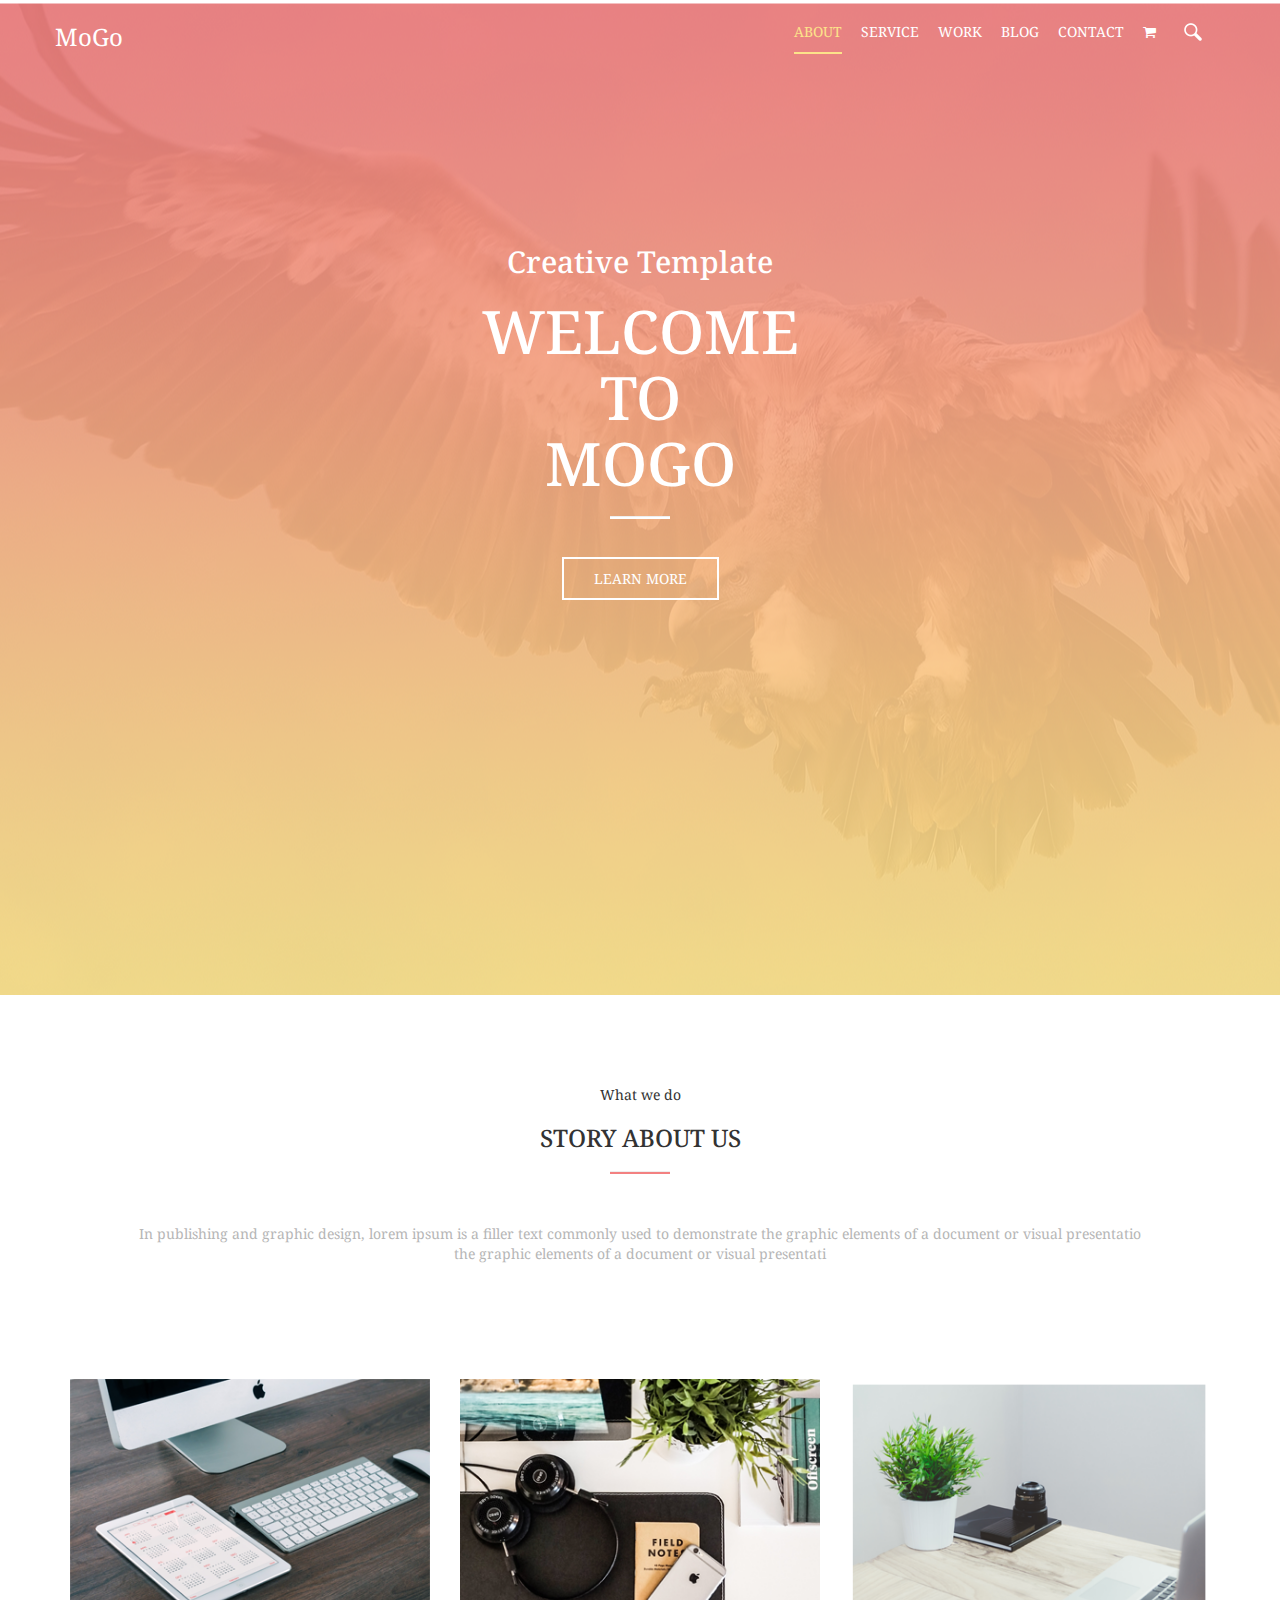
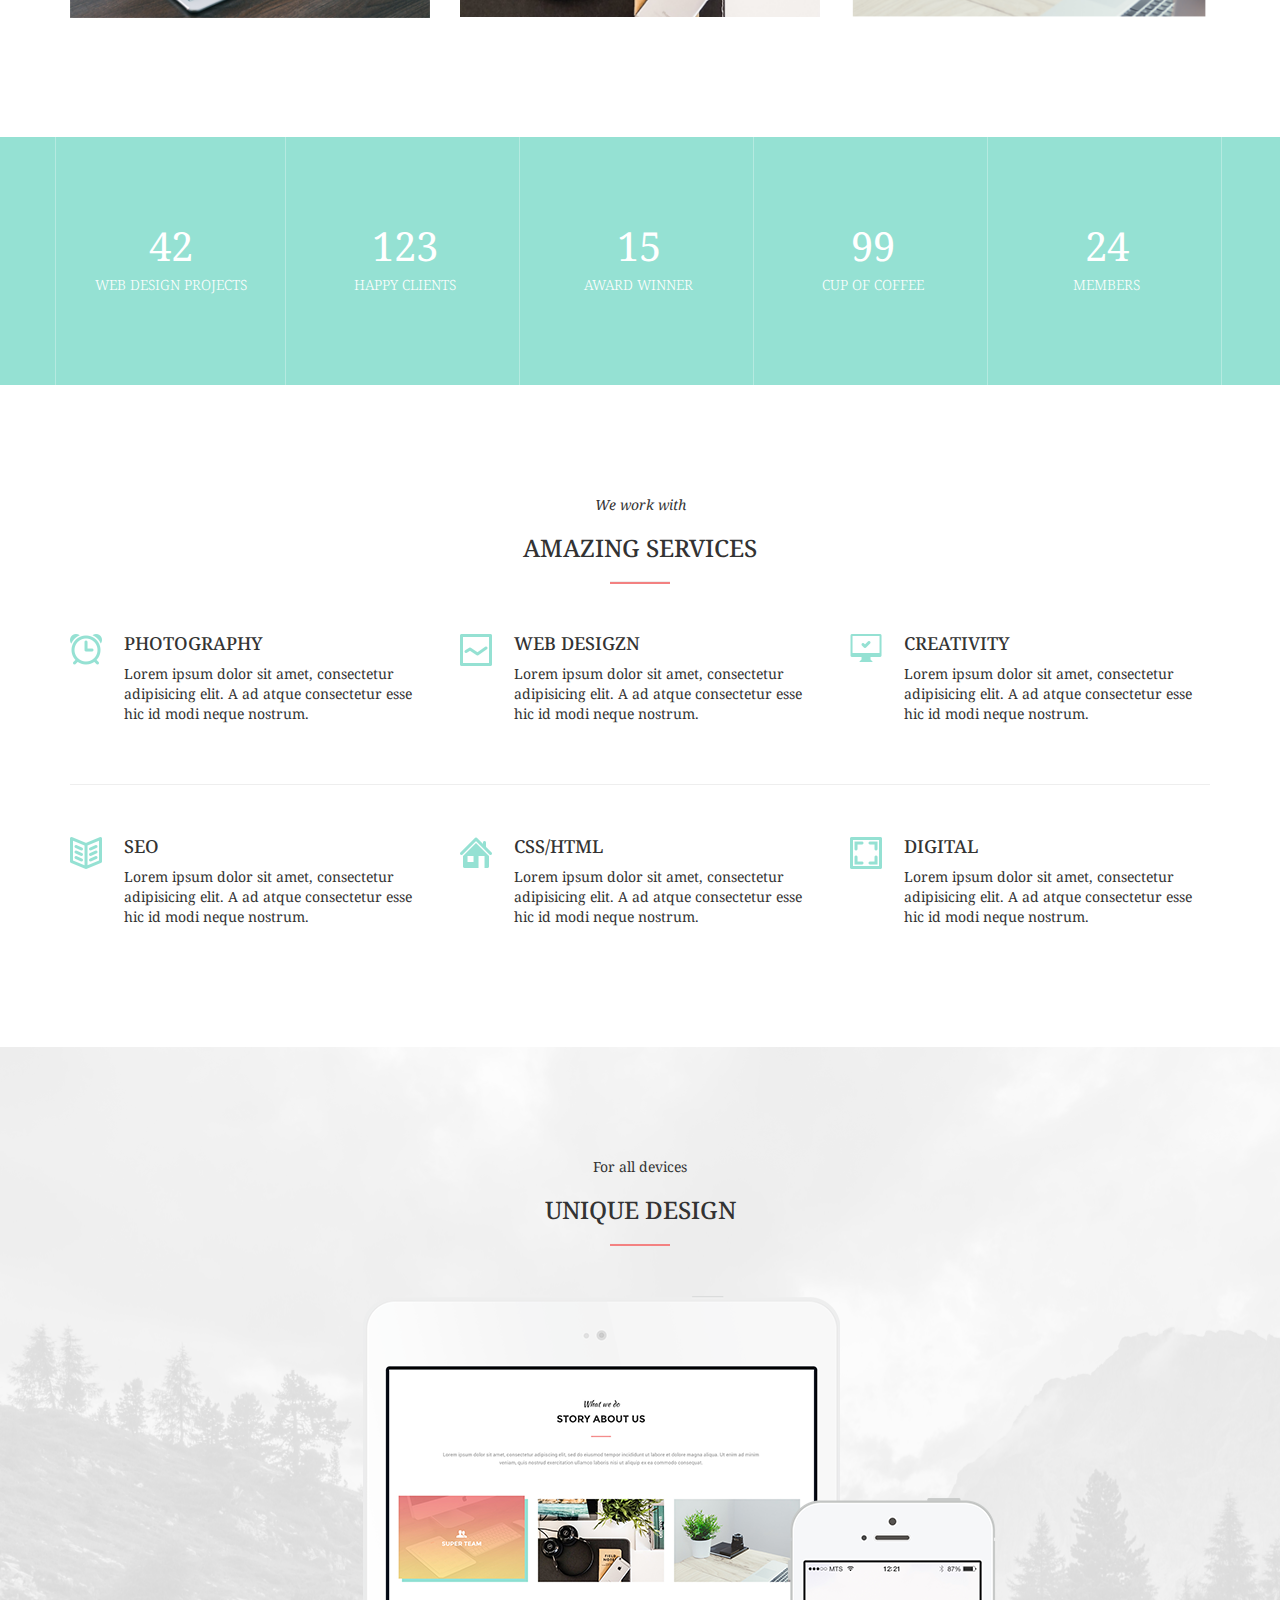
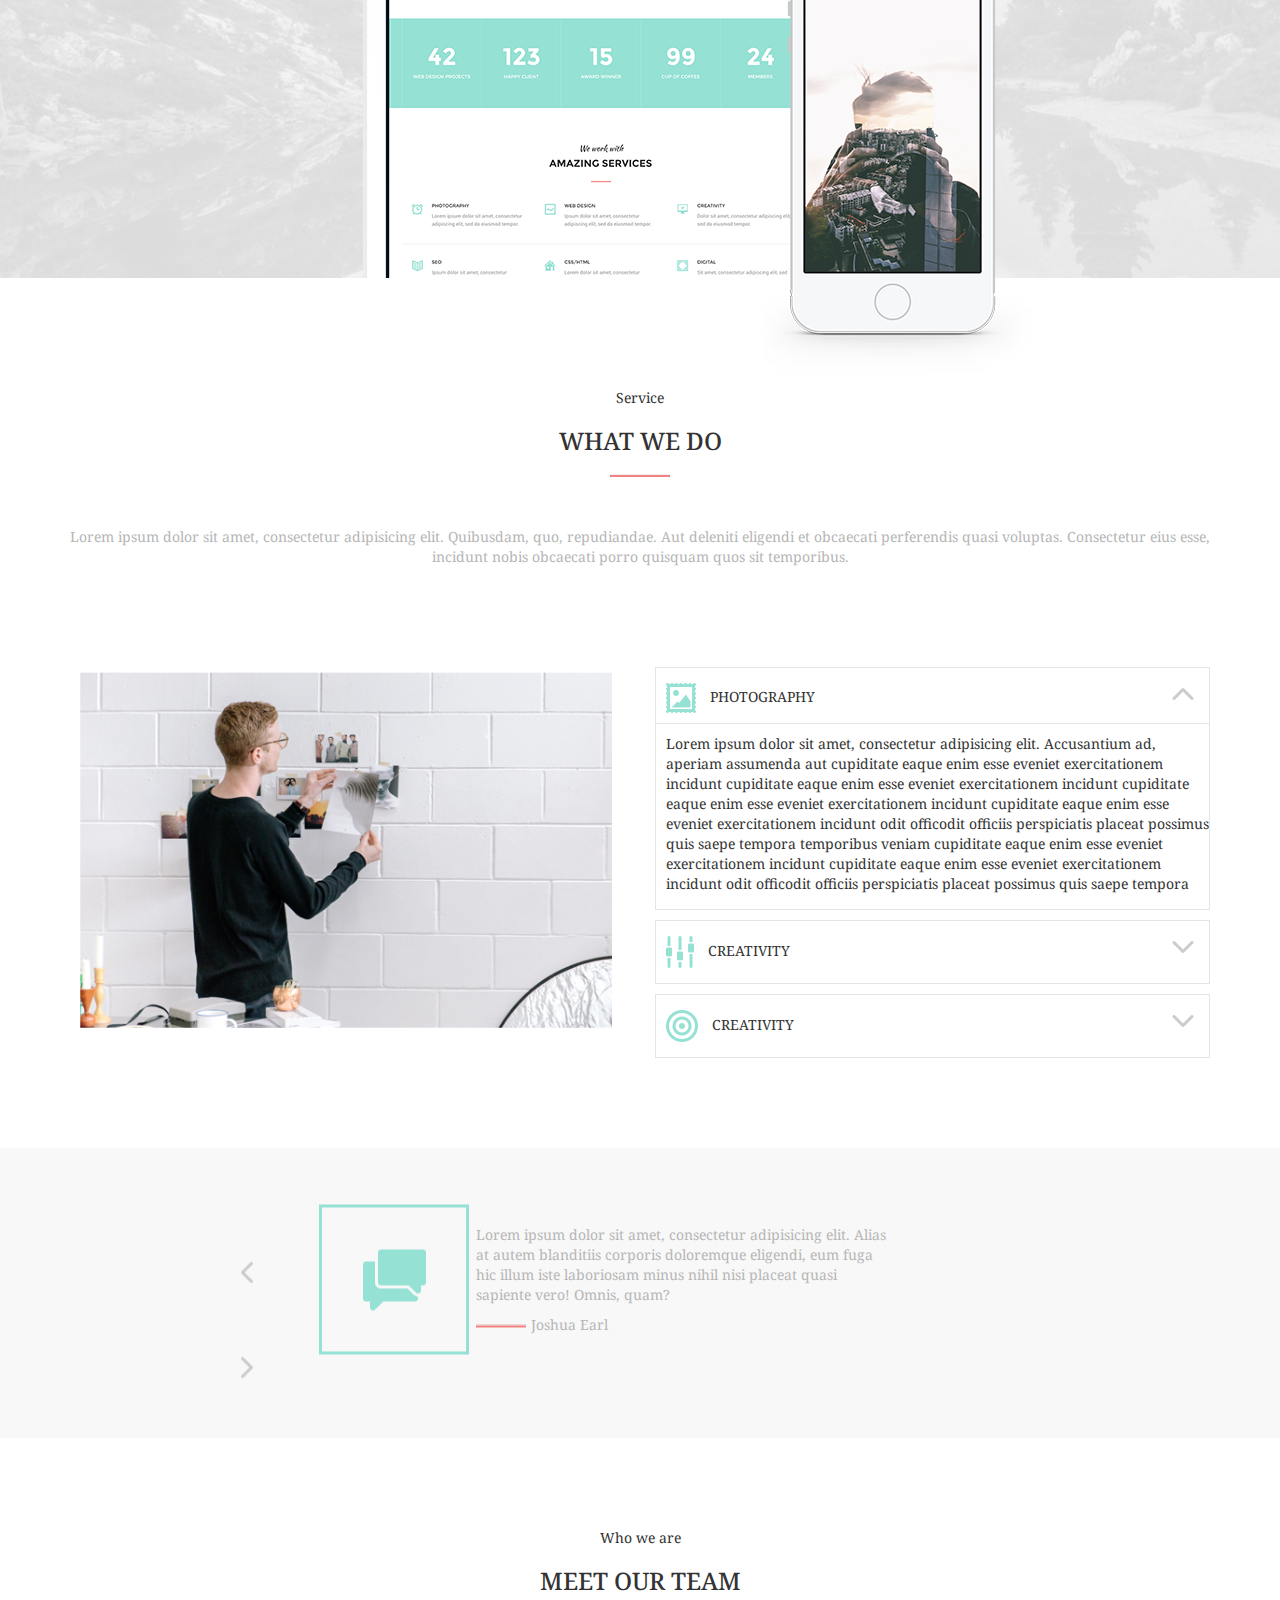
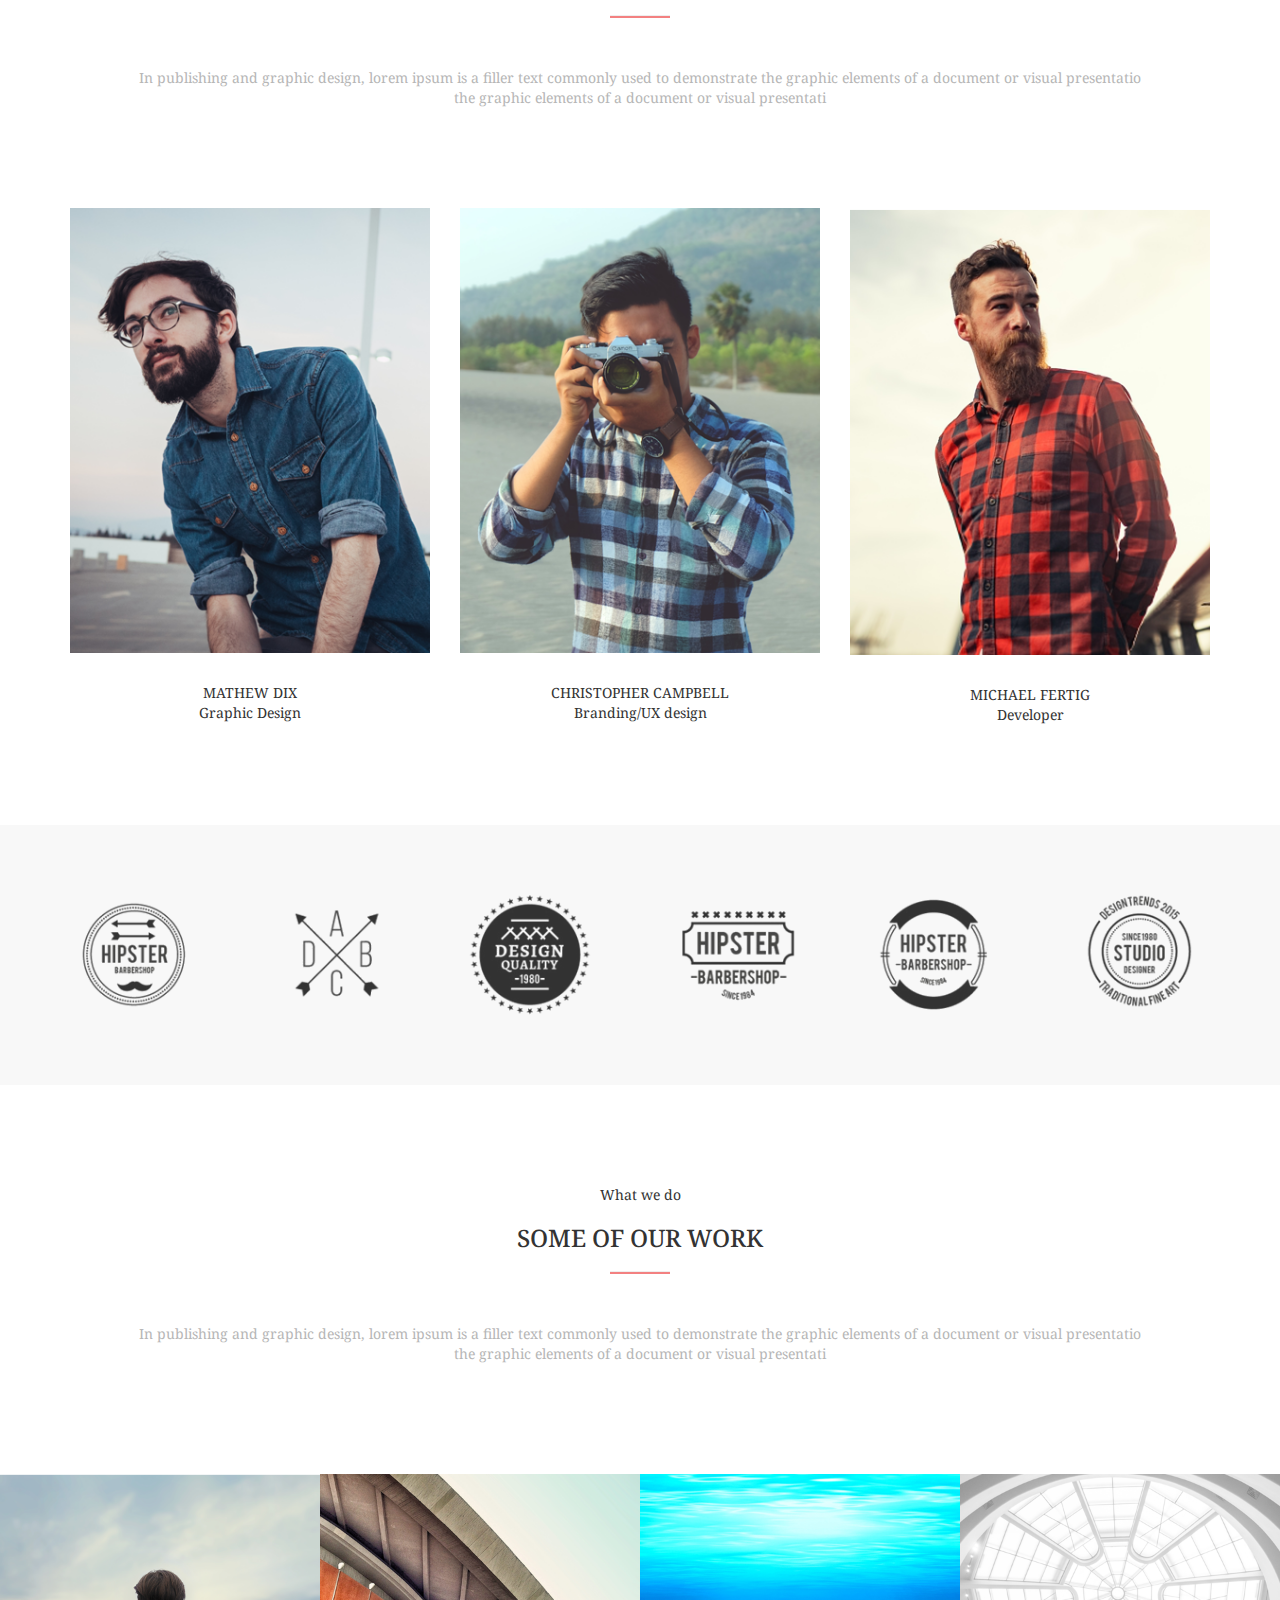
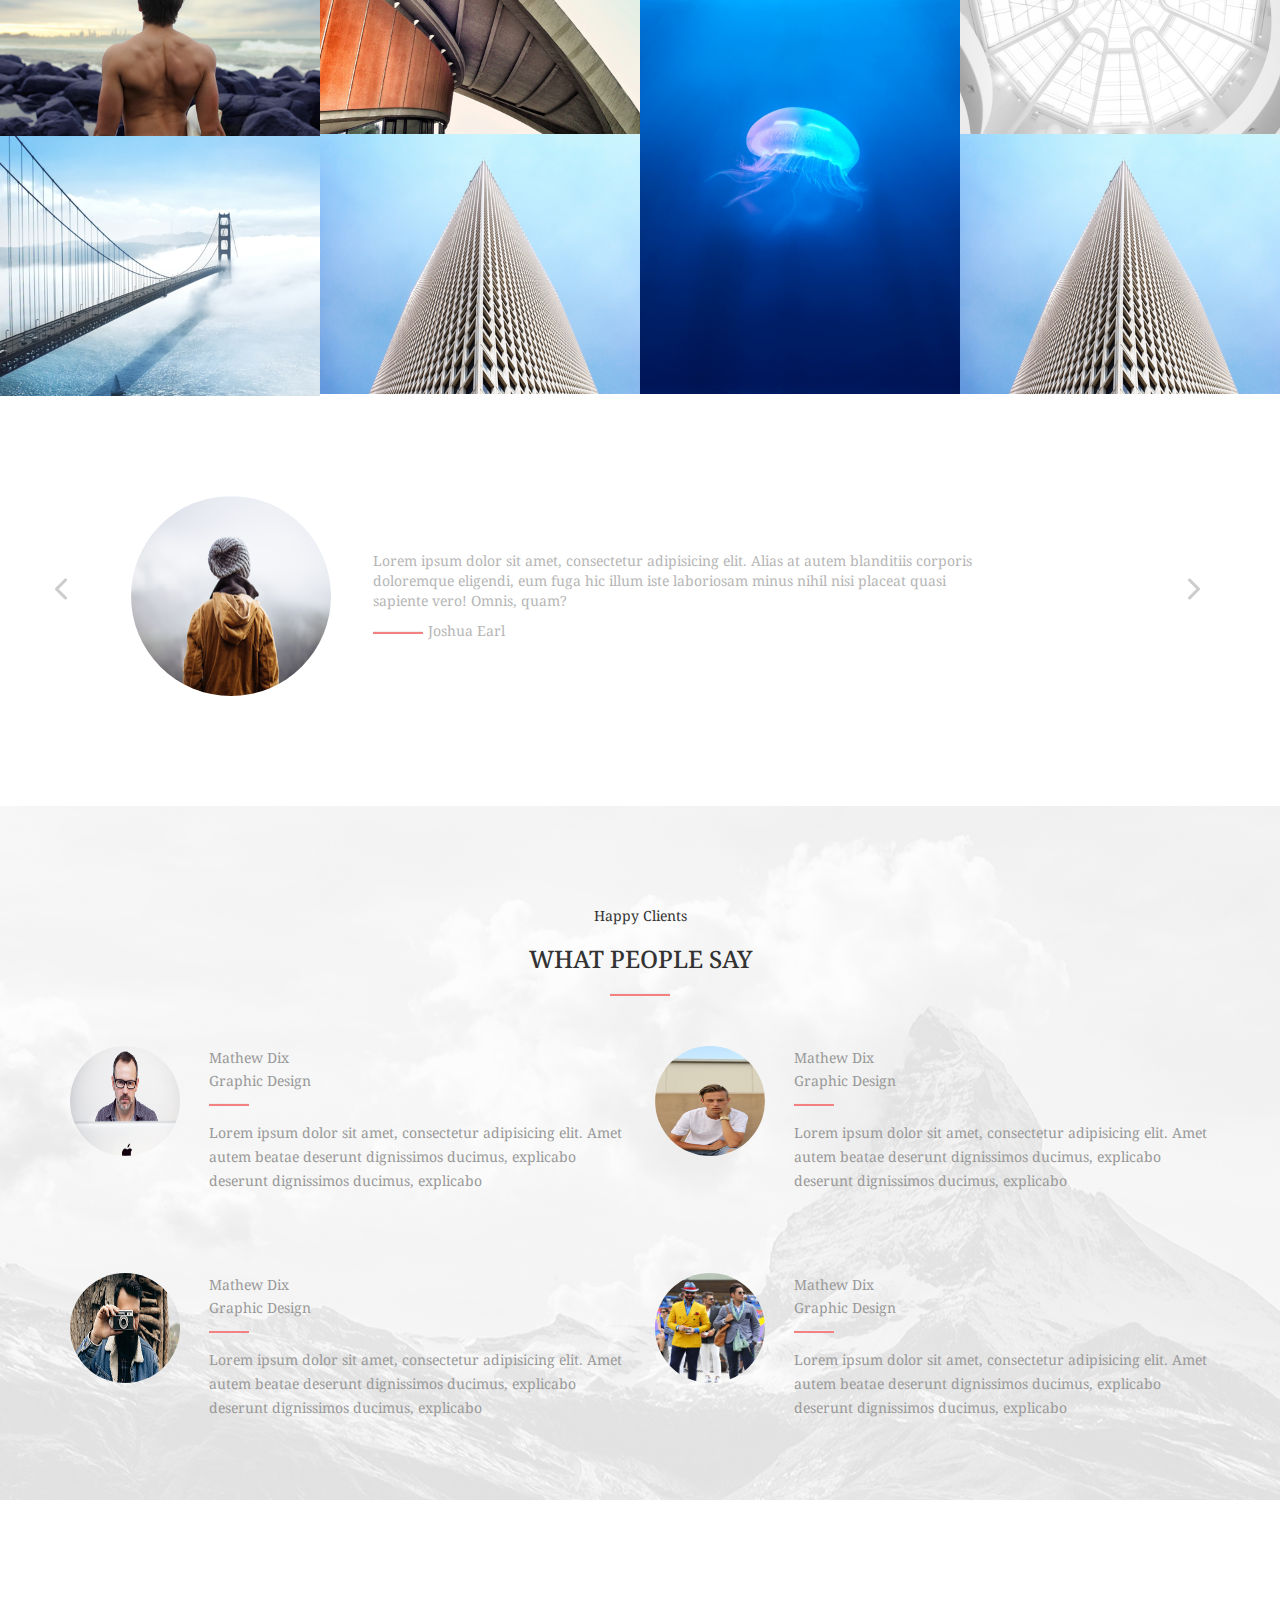
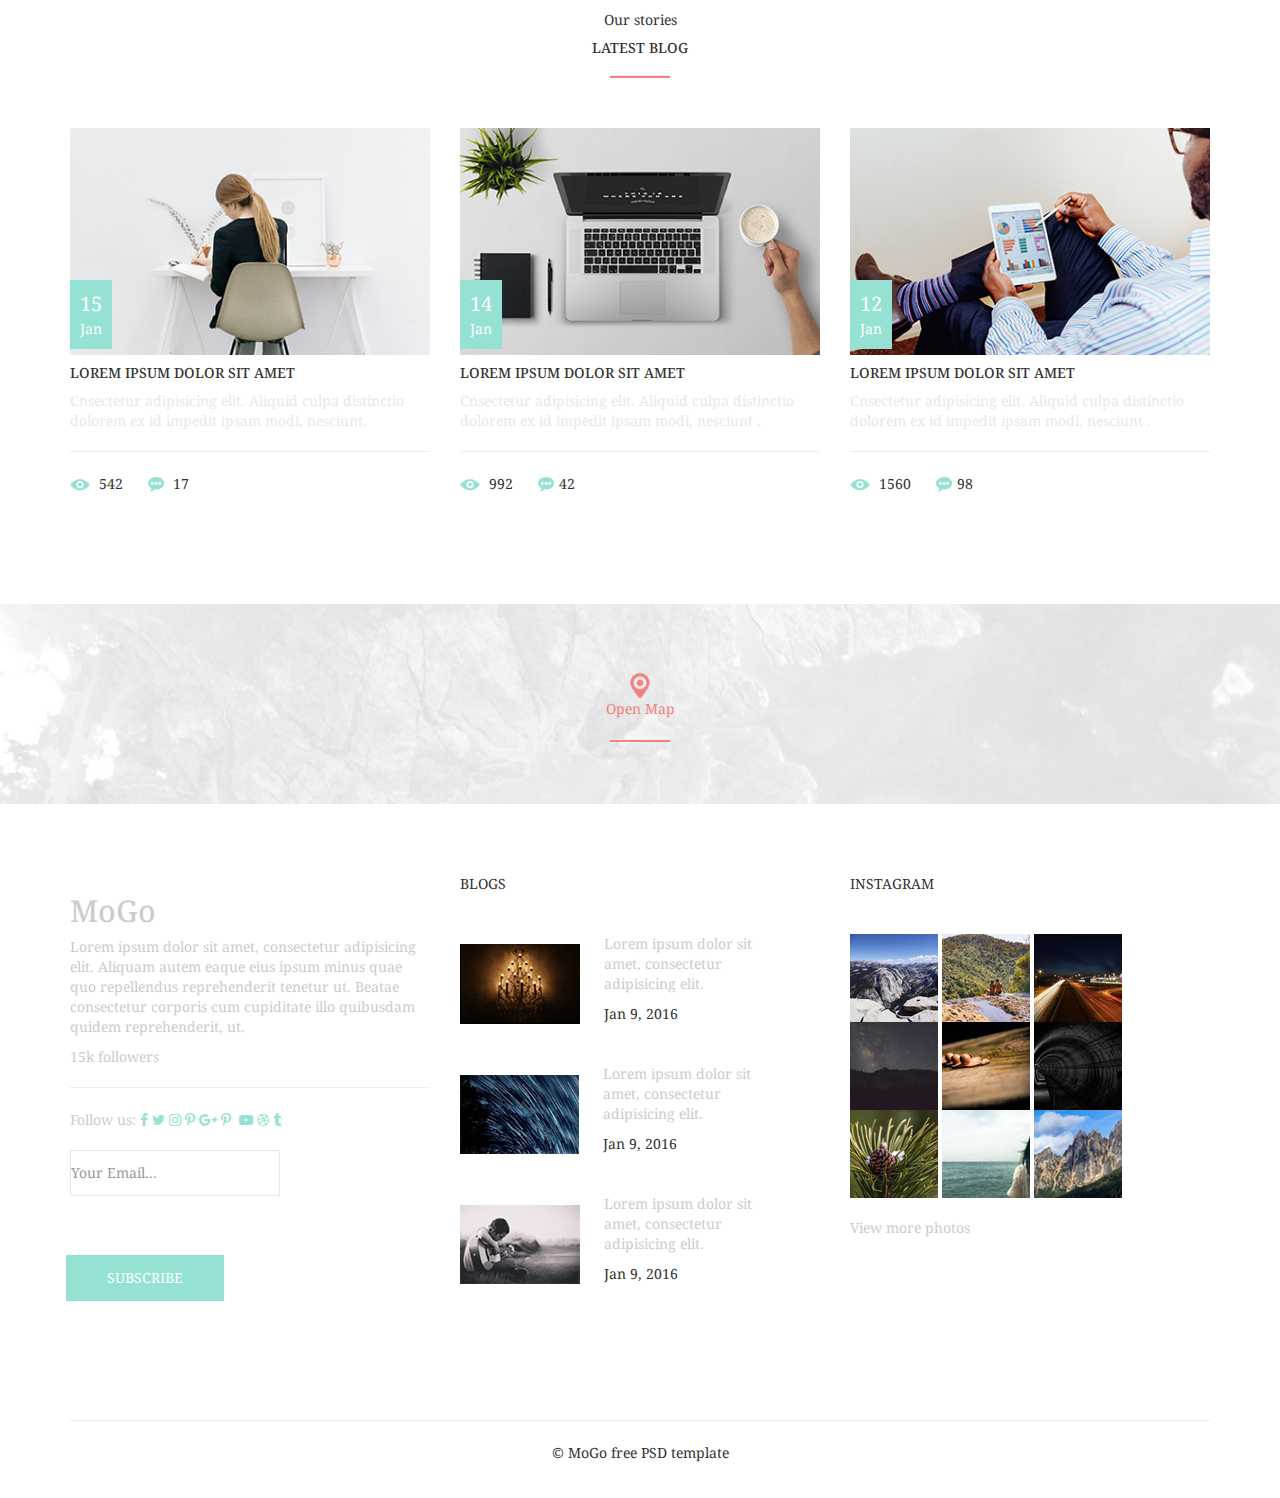
<file: web-pages/index.html>
<!DOCTYPE html>
<html>
<head>
    <meta charset="utf-8">
    <meta name="viewport" content="width=device-width, initial-scale=1"> <!-- To ensure proper rendering and touch zooming -->
    <link rel="stylesheet" href="css/bootstrap.css">
    <link rel="stylesheet" href="css/bootstrap-theme.css">
    <link rel="stylesheet" href="css/main.css">
    <link rel="stylesheet" href="css/responsive.css">
    <link href="http://maxcdn.bootstrapcdn.com/font-awesome/4.1.0/css/font-awesome.min.css" rel="stylesheet">
    <link href="https://fonts.googleapis.com/css?family=Droid+Serif" rel="stylesheet">
</head>
<body>
    <header id="home">
        <div class="container">
            <div class="row top-container">
               <div class="page-logo">
                  <span class="logo-title">MoGo</span>
               </div>
                <div class="drop-down-horizontal-menu">
                    <a class="menu-icon" >Menu</a>
                    <ul class="menu">
                        <a class="active" href="#">About</a>
                        <a href="#">Service</a>
                        <a href="#">Work</a>
                        <a href="#">Blog</a>
                        <a href="#">Contact</a>
                        <a href="#"><i class="fa fa-shopping-cart" aria-hidden="true"></i></a>
                        <a href="#">
                            <div class="ex-search"><form action="" id="demo-2">
                            <input type="search" placeholder="Search">
                        </form></div></a>
                    </ul> <!-- /.menu -->
                </div><!-- /.drop-down-horizontal-menu -->
            </div><!-- /.row /.top-container -->
            <div class="row text-center">
                <h3 class="home-h3">Creative Template</h3>
                <h1 class="h1fsize">WELCOME <br> TO <br> MOGO</h1>
                <hr>
                <a  class="learn-more-btn" href="#">LEARN MORE</a>
            </div><!-- row -->
            <div class="row">
            </div>
        </div> <!-- /.container -->
    </header> <!-- #home -->
    <section id="about-us">
        <div class="container">
            <div class="row text-center about-us-part1">
                <p>What we do</p>
                <h3>STORY ABOUT US</h3>
                <hr class="about-us-hr">
                <p class="section-paragraph">In publishing and graphic design, lorem ipsum is a filler text commonly used to demonstrate the graphic elements of a document or visual presentatio
                    <br>the graphic elements of a document or visual presentati</p>
            </div> <!-- /.row /.about-us-part1 -->
            <div class="row about-us">
                <div class="col-md-4">
                    <div class="about-us-img">
                        <div class="about-img-bg">
                            <img class="about-us-users img-responsive" src="images/USERS.png" alt="">
                            <p>USER TEAM</p>
                        </div> <!-- /.about-us-img (this shows on hover) -->
                        <div class="background-hover">
                            <img  class="about-img img-responsive" src="images/laptop.png" alt="">
                        </div> <!-- ./background-hover -->
                    </div> <!-- /.about-us-img -->
                </div>
                <div class="col-md-4">
                    <div class="about-us-img middle-img">
                        <div class="about-img-bg">
                            <img class="about-us-users img-responsive" src="images/USERS.png" alt="">
                            <p>USER TEAM</p>
                        </div> <!-- /.about-img-bg -->
                        <div class="background-hover">
                            <img class="about-img img-responsive" src="images/picture-2.png" alt="">
                        </div> <!-- /.background-hover -->
                    </div> <!-- /.about-us-img /.middle-img-->
                </div>
                <div class="col-md-4">
                    <div class="about-us-img">
                        <div class="about-img-bg">
                                <img class="about-us-users img-responsive" src="images/USERS.png" alt="">
                                <p>USER TEAM</p>
                        </div><!-- /.about-img-bg -->
                        <div class="background-hover">
                            <img class="about-img img-responsive"  src="images/Layer-41.png" alt="">
                        </div>
                    </div> <!-- /.about-us-img -->
                </div>
            </div><!-- /.row /.about-us -->
        </div> <!-- /.container -->
    </section><!-- /#about-us -->
    <section id="about-us-stats">
        <div class="container">
            <div class="row stats">
                    <div class="stats-class vertical-align">
                        <p> <span class="stat-no">42</span><span class="stat-title">Web design projects</span></p>
                    </div> <!-- /.stats-class /.vertical-align -->
                    <div class="stats-class vertical-align">
                        <p> <span class="stat-no">123</span><span class="stat-title">happy clients</span></p>
                    </div><!-- /.stats-class /.vertical-align -->
                    <div class="stats-class vertical-align">
                        <p> <span class="stat-no">15</span><span class="stat-title">award winner</span></p>
                    </div><!-- /.stats-class /.vertical-align -->
                    <div class="stats-class vertical-align">
                        <p> <span class="stat-no">99</span> <span class="stat-title">cup of coffee</span></p>
                    </div><!-- /.stats-class /.vertical-align -->
                    <div class="stats-class vertical-align">
                        <p> <span class="stat-no">24</span><span class="stat-title">members</span></p>
                    </div><!-- /.stats-class /.vertical-align -->
            </div><!-- /.row /.stats -->
        </div><!-- /.container -->
    </section><!-- /#about-us-stats -->
    <section id="services-about-us">
        <div class="container">
            <div class="row">
                <div class="about-us-services">
                    <p><span>We work with</span></p>
                    <h3 class="head-uppercase">amazing services</h3>
                    <hr class="about-us-hr">
                </div><!-- /.about-us-services -->
            </div><!-- /.row -->
            <div class="row">
                <div class="col-md-4 services">
                    <img class="services-img img-responsive" src="images/ALARM.png" alt="">
                    <div class="services-content">
                        <h4>photography</h4>
                        <p> Lorem ipsum dolor sit amet, consectetur adipisicing elit. A ad atque consectetur esse hic id modi neque nostrum.</p>
                    </div><!-- /.services-content -->
                </div><!-- /.services -->
                <div class="col-md-4 services">
                    <img class="services-img img-responsive" src="images/LINE-GRAPH.png" alt="">
                    <div class="services-content">
                        <h4>web desigzn</h4>
                        <p> Lorem ipsum dolor sit amet, consectetur adipisicing elit. A ad atque consectetur esse hic id modi neque nostrum.</p>
                    </div><!-- /.services-content -->
                </div><!-- /.services -->
                <div class="col-md-4 services">
                    <img class="services-img img-responsive" src="images/COMPUTER-_-OK.png" alt="">
                    <div class="services-content">
                        <h4>creativity</h4>
                        <p> Lorem ipsum dolor sit amet, consectetur adipisicing elit. A ad atque consectetur esse hic id modi neque nostrum.</p>
                    </div><!-- /.services-content -->
                </div><!-- /.services -->
            </div><!-- /.row -->
            <hr class="services-hr">
            <div class="row ">
                <div class="col-md-4 services">
                    <img class="services-img img-responsive" src="images/BOOK-2.png" alt="">
                    <div class="services-content">
                        <h4>seo</h4>
                        <p> Lorem ipsum dolor sit amet, consectetur adipisicing elit. A ad atque consectetur esse hic id modi neque nostrum.</p>
                    </div><!-- /.services-content -->
                </div><!-- /.services -->
                <div class="col-md-4 services">
                    <img class="services-img img-responsive" src="images/HOME.png" alt="">
                    <div class="services-content">
                        <h4>css/html</h4>
                        <p> Lorem ipsum dolor sit amet, consectetur adipisicing elit. A ad atque consectetur esse hic id modi neque nostrum.</p>
                    </div><!-- /.services-content -->
                </div><!-- /.services-->
                <div class="col-md-4 services">
                    <img class="services-img img-responsive" src="images/IMAGE.png" alt="">
                    <div class="services-content">
                        <h4>digital</h4>
                        <p> Lorem ipsum dolor sit amet, consectetur adipisicing elit. A ad atque consectetur esse hic id modi neque nostrum.</p>
                    </div><!-- /.services-content -->
                </div><!-- /.services -->
            </div><!-- ./row -->
        </div><!-- /.container -->
    </section><!-- /#services-about-us -->
    <section class="unique-design">
      <div class="container unique-design-container">
          <div class="row">
              <div class="col-md-6 col-md-offset-3 text-center pad-bg">
                  <p>For all devices</p>
                  <h3 class="head-uppercase">Unique Design</h3>
                  <hr class="about-us-hr">
                  <img class="img-responsive" src="images/display-bg-768x1024.png" alt="">
                    <div class="unique-design-second-img">
                        <img class="img-responsive" src="images/White.png" alt="">
                    </div>
              </div><!-- /.text-center /.pad-bg -->
          </div><!-- /.row -->
      </div><!-- /.container /.unique-design-container -->
    </section><!-- /.unique-design -->
    <section id="service">
        <div class="container">
            <div class="row text-center">
                <p>Service</p>
                <h3 class="head-uppercase">What we do</h3>
                <hr class="about-us-hr">
                <p class="service-wwd-p section-paragraph">Lorem ipsum dolor sit amet, consectetur adipisicing elit. Quibusdam, quo, repudiandae. Aut deleniti eligendi et obcaecati perferendis quasi voluptas.
                    Consectetur eius esse, incidunt nobis obcaecati porro quisquam quos sit temporibus.
                </p>
            </div><!-- /.row /.text-center -->
            <div class="row service-section">
                <div class="col-md-6">
                    <img id="service-guy" class="img-responsive" src="images/service-guy.png" alt="">
                </div>
                <div class="col-md-6">
                    <div class="service-head">
                            <div class="img-txt">
                                <img class="service-padding-issue " src="images/PICTURE.png" alt="">
                                <span class="service-padding-issue"> PHOTOGRAPHY </span>
                                <img class="arrow " src="images/ARROW-_-DOWN.png" alt="">
                            </div><!-- /.img-txt -->
                            <div class="service-padding-issue photography-txt">
                                <p>Lorem ipsum dolor sit amet, consectetur adipisicing elit. Accusantium ad, aperiam assumenda aut
                                    cupiditate eaque enim esse eveniet exercitationem incidunt  cupiditate eaque enim esse eveniet exercitationem incidunt
                                    cupiditate eaque enim esse eveniet exercitationem incidunt
                                    cupiditate eaque enim esse eveniet exercitationem incidunt odit officodit officiis perspiciatis placeat possimus quis saepe tempora temporibus veniam    cupiditate eaque enim esse eveniet exercitationem incidunt
                                    cupiditate eaque enim esse eveniet exercitationem incidunt odit officodit officiis perspiciatis placeat possimus quis saepe tempora temporibus veniam    cupiditate eaque enim esse eveniet exercitationem incidunt
                                    cupiditate eaque enim esse eveniet exercitationem incidunt odit officodit officiis perspiciatis placeat possimus quis saepe tempora temporibus veniam    cupiditate eaque enim esse eveniet exercitationem incidunt
                                    cupiditate eaque enim esse eveniet exercitationem incidunt odit officodit officiis perspiciatis placeat possimus quis saepe tempora temporibus veniam?</p>
                            </div> <!-- /.service-padding-issue /.photography-txt -->
                    </div><!-- /.service-head -->
                    <div class="service-head service-creativity">
                        <div class="">
                            <img class="service-padding-issue " src="images/EQUALIZER.png" alt="">
                            <span class="service-padding-issue"> CREATIVITY </span>
                            <img class="arrow " src="images/ARROW-_-DOWN1.png" alt="">
                        </div>
                    </div><!-- /.service-head /.service-creativity -->
                    <div class="service-head service-creativity">
                        <div class="">
                            <img class="service-padding-issue " src="images/BULLSEYE.png" alt="">
                            <span class="service-padding-issue"> CREATIVITY </span>
                            <img class="arrow" src="images/ARROW-_-DOWN1.png" alt="">
                        </div>
                    </div><!-- /.service-head /.service-creativity -->
                </div><!-- /.col-md-6 -->
            </div><!-- /.row /.service-section -->
        </div><!-- /.container -->
    </section> <!-- /#service -->
    <section id="service-saying">
       <div class="container">
           <div class="row service-container">
               <div class="arrow-1" >
                   <img class="img-responsive"  src="images/ARROW-_-DOWN-copy-2.png" alt="">
               </div><!-- /.arrow-1 -->
               <div class="saying-section">
                  <img class="img-responsive" id="speech4" src="images/SPEECH-4.png" alt="">
                   <div class="saying-text">
                      <p>Lorem ipsum dolor sit amet, consectetur adipisicing elit.
                       Alias at autem blanditiis corporis doloremque eligendi, eum fuga hic illum iste laboriosam minus nihil nisi placeat quasi sapiente vero! Omnis, quam?
                      </p>
                       <table class="hr-text-align">
                           <tr>
                               <td class="middle-line"><hr class="saying-hr"></td>
                               <td><span class="name-line">Joshua Earl</span></td>
                           </tr>
                       </table><!-- /.hr-text-align -->
                   </div><!-- /.saying-text -->
                </div><!-- /.saying-section -->
                <div class="arrow-2">
                    <img class="img-responsive" src="images/ARROW-_-DOWN-copy.png" alt="">
                </div><!-- /.arrow-2 -->
           </div><!-- /.row /.service-container -->
       </div><!-- /.container -->
    </section><!-- /#service-saying -->
    <section id="team">
        <div class="container text-center">
            <div class="row">
                <p><span>Who we are</span></p>
                <h3>MEET OUR TEAM</h3>
                <hr class="about-us-hr">
                <p class="section-paragraph">In publishing and graphic design, lorem ipsum is a filler text commonly used to demonstrate the graphic elements of a document or visual presentatio
                    <br>the graphic elements of a document or visual presentati</p>
            </div><!-- /.row -->
            <div class="row team-images">
                <div class="col-md-4">
                    <div class="about-us-img">
                        <div class="about-img-bg">
                           <ul class="social-share">
                              <li><a href=""><i class="fa fa-facebook fa-2"></i></a></li>
                              <li><a href=""><i class="fa fa-twitter fa-2"></i></a></li>
                              <li><a href=""><i class="fa fa-pinterest fa-2"></i></a></li>
                              <li><a href=""><i class="fa fa-instagram fa-2"></i></a></li>
                           </ul><!-- /.social-share -->
                        </div><!-- about-img-bg -->
                        <div class="background-hover">
                            <img  class="about-img img-responsive" src="images/Layer-161.png" alt="">
                        </div><!-- /.background-hover -->
                    </div><!-- /.about-us-img -->
                    <div class="team-desc">
                        <p>MATHEW DIX <br> <span>Graphic Design</span></p>
                    </div><!-- /.team-decs -->
                </div>
                <div class="col-md-4">
                    <div class="about-us-img">
                        <div class="about-img-bg">
                            <ul class="social-share">
                                <li><a href=""><i class="fa fa-facebook fa-2"></i></a></li>
                                <li><a href=""><i class="fa fa-twitter fa-2"></i></a></li>
                                <li><a href=""><i class="fa fa-pinterest fa-2"></i></a></li>
                                <li><a href=""><i class="fa fa-instagram fa-2"></i></a></li>
                            </ul><!-- /.social-share -->
                        </div><!-- /.about-img-bg -->
                        <div class="background-hover">
                            <img  class="about-img img-responsive" src="images/Layer-19.png" alt="">
                        </div>
                    </div><!-- /.about-us-img -->
                    <div class="team-desc">
                        <p>CHRISTOPHER CAMPBELL<br> <span>Branding/UX design </span></p>
                    </div><!-- /.team-desc -->
                </div>
                <div class="col-md-4">
                    <div class="about-us-img">
                        <div class="about-img-bg">
                            <ul class="social-share">
                                <li><a href=""><i class="fa fa-facebook fa-2"></i></a></li>
                                <li><a href=""><i class="fa fa-twitter fa-2"></i></a></li>
                                <li><a href=""><i class="fa fa-pinterest fa-2"></i></a></li>
                                <li><a href=""><i class="fa fa-instagram fa-2"></i></a></li>
                            </ul><!-- /.social-share -->
                        </div><!-- /.about-img-bg -->
                        <div class="background-hover">
                            <img class="about-img img-responsive" src="images/Layer-18.png" alt="">
                        </div><!-- /.background-hover -->
                    </div><!-- /.about-us-img -->
                    <div class="team-desc">
                        <p>MICHAEL FERTIG <br> <span>Developer</span></p>
                    </div><!-- /.team-desc -->
                </div>
            </div><!-- /.row /.team-images -->
        </div><!-- /.container /.text-center -->
    </section><!-- /#team -->
    <section id="brand">
        <div class="container">
            <div class="row">
                <div class="col-md-12">
                    <img class="img-responsive" src="images/Layer-25.png" alt="">
                </div>
            </div>

        </div><!-- /.container -->
    </section><!-- /#brand -->
    <section id="our-work">
        <div class="container">
            <div class="row text-center">
                <p><span>What we do</span></p>
                <h3>SOME OF OUR WORK</h3>
                <hr class="about-us-hr">
                <p class="section-paragraph">In publishing and graphic design, lorem ipsum is a filler text commonly used to demonstrate the graphic elements of a document or visual presentatio
                    <br>the graphic elements of a document or visual presentati</p>
            </div><!-- /.row /.text-center -->
        </div><!-- .container -->
        <div class="container-fluid">
            <div class="row images-container">
                <div class="col-md-3 col-md-3-padd">
                    <div class="our-work-img">
                        <img class="about-img img-responsive" src="images/man-beach.png" alt="">
                        <div class="about-img-bg">
                            <img class="work-hover-img img-responsive" src="images/PICTURE-collection.png" alt="">
                            <div class="work-hover-text">
                                Creatively Designed <br><i>Lorem Ipsum dolor sit</i>
                            </div><!-- /.work-hover-text -->
                        </div><!-- /.about-img-bg -->
                    </div><!-- /.our-work-img -->
                    <div class="our-work-img">
                        <img class="img-responsive about-img" src="images/bridge.png" alt="">
                        <div class="about-img-bg">
                            <img class="work-hover-img img-responsive" src="images/PICTURE-collection.png" alt="">
                            <div class="work-hover-text">
                                Creatively Designed <br><i>Lorem Ipsum dolor sit</i>
                            </div><!-- /.work-hover-text -->
                        </div><!-- /.about-img-bg -->
                    </div><!-- /.our-work-img -->
                </div><!-- /.row -->
                <div class="col-md-3 col-md-3-padd">
                    <div class="our-work-img">
                        <img class="img-responsive about-img" src="images/second-pic.png" alt="">
                        <div class="about-img-bg">
                            <img class="work-hover-img img-responsive" src="images/PICTURE-collection.png" alt="">
                            <div class="work-hover-text">
                                Creatively Designed <br><i>Lorem Ipsum dolor sit</i>
                            </div><!-- /.work-hover-text -->
                        </div><!-- /.about-img-bg -->
                    </div><!-- /.our-work-img -->
                    <div class="our-work-img">
                        <img  class="img-responsive about-img" src="images/Lastpic.png" alt="">
                        <div class="about-img-bg">
                            <img class="work-hover-img img-responsive" src="images/PICTURE-collection.png" alt="">
                            <div class="work-hover-text">
                                Creatively Designed <br><i>Lorem Ipsum dolor sit</i>
                            </div><!-- /.work-hover-text -->
                        </div><!-- /.about-img-bg -->
                    </div><!-- /.our-work-img -->
                </div>
                <div class="col-md-3 col-md-3-padd">
                    <div class="our-work-img">
                        <img class="img-responsive about-img jelly-img" src="images/jellyfish.png" alt="">
                        <div class="about-img-bg">
                            <img class="work-hover-img img-responsive" src="images/PICTURE-collection.png" alt="">
                            <div class="work-hover-text">
                                Creatively Designed <br><i>Lorem Ipsum dolor sit</i>
                            </div><!-- /.work-hover-text -->
                        </div><!-- /.about-img-bg -->
                    </div><!-- /.our-work-img -->
                </div>
                <div class="col-md-3 col-md-3-padd">
                    <div class="our-work-img">
                          <img class="img-responsive about-img" src="images/inside-pic3.png" alt="">
                        <div class="about-img-bg">
                            <img class="work-hover-img img-responsive" src="images/PICTURE-collection.png" alt="">
                            <div class="work-hover-text">
                                Creatively Designed <br><i>Lorem Ipsum dolor sit</i>
                            </div><!-- /.work-hover-text -->
                        </div><!-- /.about-img-bg -->
                    </div><!-- /.our-work-img -->
                    <div class="our-work-img">
                      <img class="img-responsive about-img" src="images/Lastpic.png" alt="">
                        <div class="about-img-bg">
                            <img class="work-hover-img img-responsive" src="images/PICTURE-collection.png" alt="">
                            <div class="work-hover-text">
                                Creatively Designed <br><i>Lorem Ipsum dolor sit</i>
                            </div><!-- /.work-hover-text -->
                        </div><!-- /.about-img-bg -->
                    </div><!-- /.our-work-img -->
                </div>
            </div><!-- /.row /.images-container -->
        </div><!-- /.container-fluid -->
    </section> <!-- Our Work -->
    <section id="">
        <div class="container">
            <div class="row">
                <div class="arrow-1">
                    <img class="img-responsive" src="images/ARROW-_-DOWN-copy-2.png" alt="">
                </div><!-- /.arrow-1 -->
                <div class="saying-section">
                    <div class="round-img">
                     <img class="round-img img-responsive" src="images/kid-bg.png" alt="">
                    </div><!-- /.round-img -->
                    <div class="saying-text">
                        <p>Lorem ipsum dolor sit amet, consectetur adipisicing elit.  Alias at autem blanditiis corporis doloremque eligendi, eum fuga hic illum iste laboriosam minus nihil nisi placeat quasi sapiente vero! Omnis, quam?
                        </p>
                       <table class="hr-text-align">
                          <tr>
                              <td class="middle-line"><hr class="saying-hr"></td>
                              <td><span class="name-line">Joshua Earl</span></td>
                          </tr>
                       </table><!-- /.hr-text-align -->
                    </div><!-- /.saying-text -->
                </div><!-- /.saying-section -->
                <div class="arrow-2">
                    <img  class="img-responsive" src="images/ARROW-_-DOWN-copy.png" alt="">
                </div><!-- /.arrow-2 -->
            </div><!-- /.row -->
        </div><!-- /.container -->
    </section>
    <section id="clients">
        <div class="container clients-head">
            <div class="row">
                <p>Happy Clients</p>
                <h3 class="head-uppercase">What People Say</h3>
                <hr class="about-us-hr">
            </div><!-- /.row -->
            <div class="row">
                <div class="col-md-6 col-xs-12 client-info">
                    <img class="client-img img-responsive" src="images/guy-laptop.png" alt="">
                    <div class="client-data">
                        <div class="client-name">
                            <p>Mathew Dix <br> Graphic Design</p>
                            <hr class="client-hr">
                        </div><!-- /.client-name -->
                        <div class="client-description">
                            <p>Lorem ipsum dolor sit amet, consectetur adipisicing elit. Amet autem beatae deserunt dignissimos ducimus, explicabo deserunt dignissimos ducimus, explicabo </p>
                        </div><!-- /.client-description -->
                    </div><!-- /.client-data -->
                </div>
                <div class="col-md-6 col-xs-12 client-info margin-fix">
                    <img class="client-img img-responsive" src="images/blue-jeans.png" alt="">
                    <div class="client-data">
                        <div class="client-name">
                            <p>Mathew Dix <br> Graphic Design</p>
                            <hr class="client-hr">
                        </div><!-- /.client-name -->
                        <div class="client-description">
                            <p>Lorem ipsum dolor sit amet, consectetur adipisicing elit. Amet autem beatae deserunt dignissimos ducimus, explicabo deserunt dignissimos ducimus, explicabo </p>
                        </div><!-- /.client-description -->
                    </div><!-- /.client-data -->
                </div>
            </div><!-- /.row -->
            <div class="row">
                <div class="col-md-6 col-xs-12 client-info">
                    <img class="client-img img-responsive" src="images/photographer.png" alt="">
                    <div class="client-data">
                        <div class="client-name">
                            <p>Mathew Dix <br> Graphic Design</p>
                            <hr class="client-hr">
                        </div><!-- /.client-name -->
                        <div class="client-description">
                            <p>Lorem ipsum dolor sit amet, consectetur adipisicing elit. Amet autem beatae deserunt dignissimos ducimus, explicabo deserunt dignissimos ducimus, explicabo </p>
                        </div><!-- /.client-description -->
                    </div><!-- /.client-data -->
                </div>
                <div class="col-md-6 col-xs-12 client-info margin-fix">
                    <img class="client-img img-responsive" src="images/last-pic-clients.png" alt="">
                    <div class="client-data">
                        <div class="client-name">
                            <p>Mathew Dix <br> Graphic Design</p>
                            <hr class="client-hr">
                        </div><!-- /.client-name -->
                        <div class="client-description">
                            <p>Lorem ipsum dolor sit amet, consectetur adipisicing elit. Amet autem beatae deserunt dignissimos ducimus, explicabo deserunt dignissimos ducimus, explicabo </p>
                        </div><!-- /.client-description -->
                    </div><!-- /.client-data -->
                </div>
            </div><!-- /.row -->
        </div><!-- /.container /.clients-head -->
    </section><!-- /#clients -->
    <section id="blog">
      <div class="container">
          <div class="row text-center">
            <p>Our stories</p>
            <h5 class="head-uppercase">Latest Blog</h5>
            <hr class="about-us-hr">
          </div>
          <div class="row">
              <div class="col-md-4">
                  <img class="img-responsive" src="images/work-girl.png" alt="">
                  <div class="cal-date">
                      <span class="date-no">15</span> <br>Jan
                  </div>
                  <div class="blog-info">
                     <h5>Lorem ipsum dolor sit amet</h5>
                      <p>Cnsectetur adipisicing elit. Aliquid culpa distinctio dolorem ex id impedit ipsam modi, nesciunt.</p>
                      <hr class="full-hr">
                       <div class="blog-stats">
                          <div class="blog-views">
                           <img class="blog-view-padding " src="images/VIEW.png" alt=""> 542
                          </div><!-- /.blog-views -->
                           <img class="blog-view-padding " src="images/SPEECH-BUBBLE-2.png" alt=""> 17
                       </div><!-- /.blog-stats -->
                  </div><!-- /.blog-info -->
              </div>
              <div class="col-md-4">
                  <img class="img-responsive" src="images/laptop-coffee.png" alt="">
                  <div class="cal-date">
                      <span class="date-no">14</span> <br>Jan
                  </div><!-- /.cal-date -->
                  <div class="blog-info">
                      <h5>Lorem ipsum dolor sit amet</h5>
                      <p>Cnsectetur adipisicing elit. Aliquid culpa distinctio dolorem ex id impedit ipsam modi, nesciunt .</p>
                      <hr class="full-hr">
                      <div class="blog-stats">
                         <div class="blog-views">
                          <img class="blog-view-padding " src="images/VIEW.png" alt=""> 992
                         </div><!-- /.blog-views -->
                          <img class="blog-view-padding " src="images/SPEECH-BUBBLE-2.png" alt="">42
                      </div><!-- /.blog-stats -->
                  </div><!-- /.blog-info -->
              </div>
              <div class="col-md-4 blog-section">
                  <img class="img-responsive" src="images/socks.png" alt="">
                  <div class="cal-date">
                      <span class="date-no">12</span> <br>Jan
                  </div>
                  <div class="blog-info">
                      <h5>Lorem ipsum dolor sit amet</h5>
                      <p>Cnsectetur adipisicing elit. Aliquid culpa distinctio dolorem ex id impedit ipsam modi, nesciunt .</p>
                      <hr class="full-hr">
                      <div class="blog-stats">
                          <div class="blog-views">
                              <img class="blog-view-padding " src="images/VIEW.png" alt=""> 1560
                          </div><!-- /.blog-views -->
                          <img class="blog-view-padding" src="images/SPEECH-BUBBLE-2.png" alt="">98
                      </div><!-- /.blog-stats -->
                  </div><!-- /.blog-info -->
              </div><!-- /.col-md-4 /.blog-section -->
          </div><!-- /.row -->
      </div><!-- /.container -->
    </section><!-- /#blog -->
    <section id="map" class="vertical-align">
        <div class="vertical-center">
            <img src="images/PIN.png" alt=""> <br>
            <span>Open Map</span>
            <hr>
        </div>
    </section><!-- /#map /.vertical-align -->
    <section id="summary">
        <div class="container">
            <div class="row summary-container">
                <div class="col-md-4">
                    <h2>MoGo</h2>
                    <p>Lorem ipsum dolor sit amet, consectetur adipisicing elit. Aliquam autem eaque eius ipsum minus quae quo repellendus reprehenderit tenetur ut. Beatae consectetur corporis cum cupiditate illo quibusdam quidem reprehenderit, ut.</p>
                    <p>15k followers</p>
                    <hr class="full-hr">
                    <p>Follow us: <span class="icon-color"><i class="fa fa-facebook" aria-hidden="true"></i> <i class="fa fa-twitter" aria-hidden="true"></i> <i class="fa fa-instagram" aria-hidden="true"></i>
                        <i class="fa fa-pinterest-p" aria-hidden="true"></i>  <i class="fa fa-google-plus" aria-hidden="true"></i>
                        <i class="fa fa-pinterest-p" aria-hidden="true"></i> <i class="fa fa-gogole-plus" aria-hidden="true"></i>
                        <i class="fa fa-youtube-play" aria-hidden="true"></i> <i class="fa fa-dribbble" aria-hidden="true"></i> <i class="fa fa-tumblr" aria-hidden="true"></i> </span>
                    </p>
                    <form action="">
                        <input class="subscribe-pad" type="text" placeholder="Your Email...">
                        <button class="sbutton subscribe-pad" type="button">SUBSCRIBE</button>
                    </form>
                </div>
                <div class="col-md-4">
                    <span class="blog-title">BLOGS</span>
                    <div class="blog-section">
                        <div class="blog-part">
                             <img class="blog-img" src="images/lights.png" alt="">
                            <div class="blog-text">
                                <p>Lorem ipsum dolor sit amet, consectetur adipisicing elit.</p>
                                <span>Jan 9, 2016</span>
                            </div><!-- /.blog-text -->
                        </div><!-- /.blog-part -->
                        <div class="blog-part">
                            <img class="blog-img " src="images/blog-secondpic.png" alt="">
                            <div class="blog-text">
                                <p>Lorem ipsum dolor sit amet, consectetur adipisicing elit.</p>
                                <span>Jan 9, 2016</span>
                            </div><!-- /.blog-text -->
                        </div><!-- /.blog-part -->
                        <div class="blog-part">
                             <img class="blog-img " src="images/guitar.png" alt="">
                            <div class="blog-text">
                                <p>Lorem ipsum dolor sit amet, consectetur adipisicing elit.</p>
                                <span>Jan 9, 2016</span>
                            </div><!-- /.blog-text -->
                        </div><!-- /.blog-part -->
                    </div><!-- /.blog-section -->
                </div>
                <div class="col-md-4">
                    <span class="instagram-part">INSTAGRAM</span>
                    <div class="blog-section">
                        <div class="insta-photos">
                            <img  src="images/pic1.png" alt="">
                            <img  src="images/lastpic2.png" alt="">
                            <img  src="images/city-pic.png" alt="">
                            <img   src="images/lastpic3.png" alt="">
                            <img  src="images/lastpic5.png" alt="">
                            <img  src="images/lastpic7.png" alt="">
                            <img  src="images/lastpic8.png" alt="">
                            <img  src="images/lastpic9.png" alt="">
                            <img  src="images/mounting.png" alt="">
                        </div><!-- /.insta-photos -->
                        <a href=""><p>View more photos</p></a>
                    </div><!-- /.blog-section -->
                </div>
            </div><!-- /.row /.summary-container -->
            <hr class="last-hr">
        </div><!-- /.container -->
    </section><!-- /#summary -->
    <footer>
       <div class="container">
       <p class="footer-paragraph">&copy; MoGo free PSD template</p>
       </div><!-- /.container -->
    </footer>
</body>
</html>
</file>
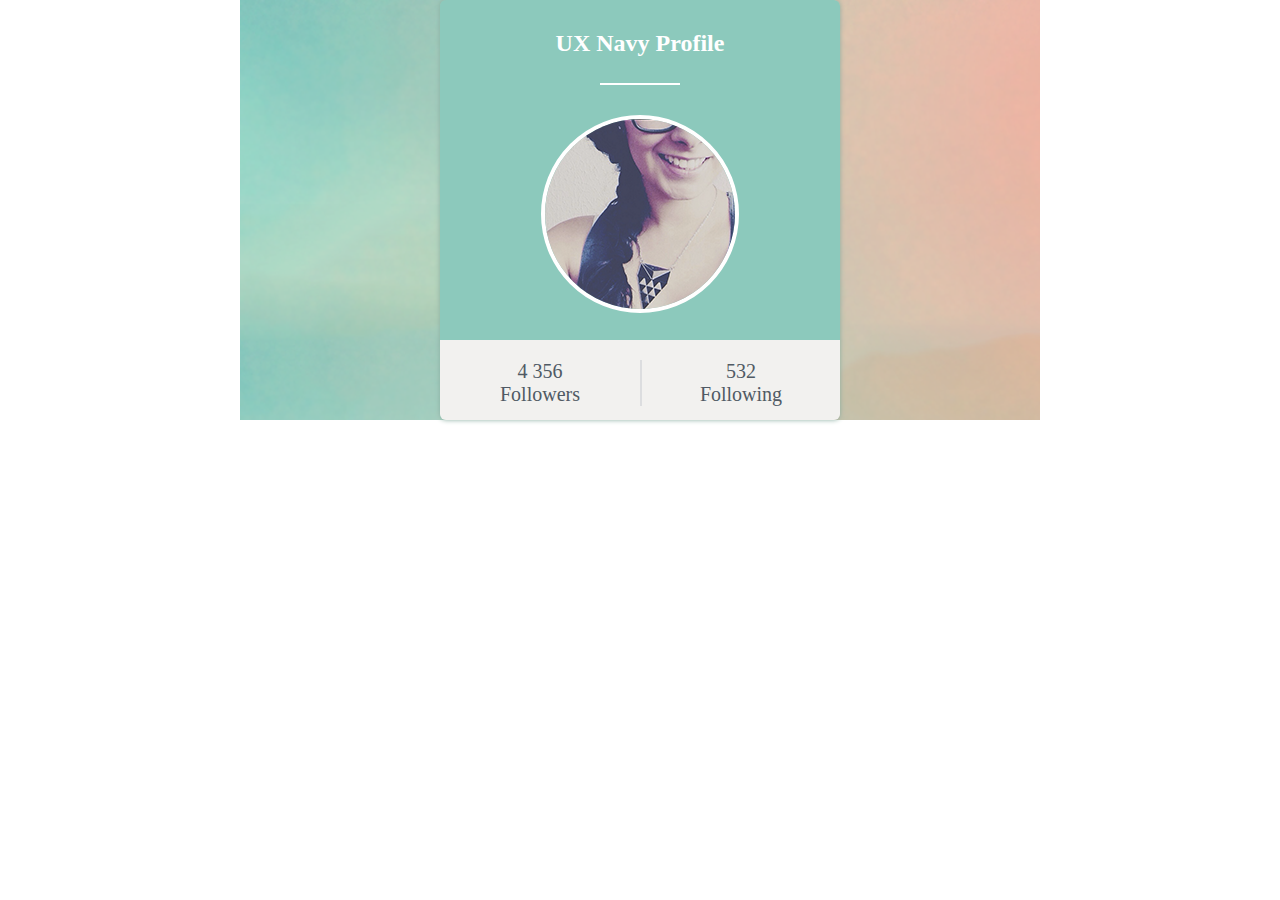
<file: profiles/profile-widget/index.html>
<!DOCTYPE html>
<html>
    <head>
        <meta charset="utf-8">
        <meta name="viewport" content="width=device-width, initial-scale=1.0">
        <meta http-equiv="x-ua-compatible" content="ie=edge">

        <title>Profile Widget</title>

        <link rel="stylesheet" href="css/normalize.css">
        <link rel="stylesheet" href="css/style.css">
    </head>
    <body>
    <div class="container">
        <div class="profile profile--shadow">
            <div class="profile__top profile__top--bg-cygan">
                <h2 class="profile__title">UX Navy Profile</h2>
              <div class="line"></div>
                <div class="image-profile"><img src="images/profilepic.png" alt="profile-pic"></div>
            </div><!--/.profile__top -->
            <div class="profile__bottom">
                <div class="followers">
                    <span><a href="#">4 356 <br> Followers</a> </span>
                </div >
                <div class="following">
                   <span> <a href="#">532 <br> Following</a></span>
                </div>
            </div><!-- /.profile__bottom -->
        </div><!-- /.profile -->
    </div><!-- /.container -->
    </body>    
</html>
</file>
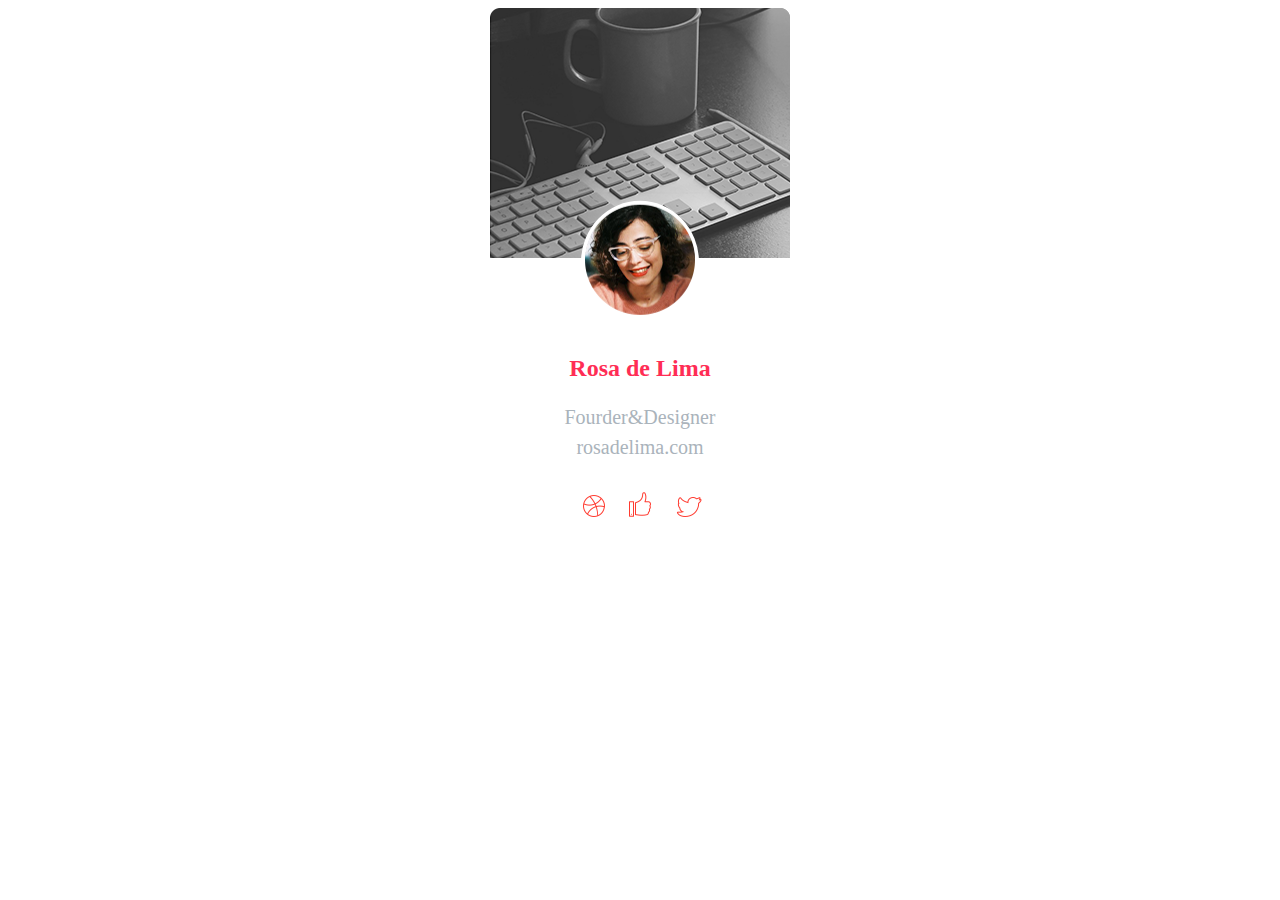
<file: profiles/profile-widget1/index.html>
<!DOCTYPE html>
<html>
<head>
    <meta charset="utf-8">
    <meta name="viewport" content="width=device-width, initial-scale=1.0">
    <meta http-equiv="x-ua-compatible" content="ie=edge">

    <title>Profile Widget</title>

    <link rel="stylesheet" href="css/normalize.css">
    <link rel="stylesheet" href="css/style.css">
</head>
<body>
    <div class="container">
        <div class="profile-top">
            <img src="images/profile-top-bg.png" alt="profile-top-bg">
        </div> <!-- /.profile-top-->
        <div class="profile-info">
            <div class="profile-img">
                <img src="images/profile-img.png" alt="profile-image">
            </div>
            <div class="profile-intro">
                <h2 class="profile-name--color">Rosa de Lima</h2>
                <span class="profile-info-color">Fourder&Designer <br> rosadelima.com</span>
            </div>
            <div class="profile-social-icons">
                <img class="social-icon" src="images/dribbble.png" alt="dribble">
                <img class="social-icon" src="images/like.png" alt="like">
                <img class="social-icon" src="images/tweet.png" alt="tweet">
            </div> <!-- /.profile-social-icons-->
        </div><!-- /.profile-info -->
    </div><!-- /.container -->
</body>
</html>
</file>
<file: web-pages/css/main.css>
*{
    font-family: 'Droid Serif', serif;
}
.menu a{
    text-decoration: none;
    display: inline-block;
    margin-right: 15px;
    text-transform: uppercase;
    color:#fff;
}
.menu a:hover, .menu a.active{
    color: #fce38a;
    border-bottom: 2px solid #fce38a;
    padding-bottom: 10px;
}
.menu{
    float:right;
}
.page-logo{
    float:left;
    padding-top:20px;
}
.logo-title{
    font-size: 24px;
}
.top-container{
    clear: both;
    height:60px;
}
#home{
    background-image: url(../images/head-bg.png);
    background-repeat: no-repeat;
    background-position: center;
    background-size: initial;
    height:995px;
    color:#fff;
}
.home-h3{
    font-size: 30px;
    padding-top:165px;
}
.h1fsize{
    font-size: 60px;
}
.menu{
    padding-top: 20px;
}
hr{
    width: 60px;
    height: 2px;
    /* Set the hr color */
    color: #333; /* old IE */
    background-color:#fff;
    margin-bottom: 50px;
}
.learn-more-btn{
    padding: 10px 30px;
    border: 2px solid #fff;
    color: #fff;
}
.learn-more-btn:hover{
    text-decoration: none;
}
#about-us{
    background: #fff;
    margin-top: 90px;
    margin-bottom: 110px;
}
.about-us-hr{
    width: 60px;
    height: 2px;
    color: #333;
    background-color:#f38181;
    margin-bottom: 50px;
}
.about-us-img{
    display: inline-block;
    position: relative;
}
.about-us-img:hover .background-hover{
    box-shadow: 10px 10px 0 5px #95e1d3;
    display: block;

   }
.about-us-img:hover .about-img-bg{
    display: block;
}
.about-img {
  width:100%;
   }
.about-bg-img{
    width:100%;
}
.about-us-part1{
    padding-bottom: 105px;
}
.about-us-stats:first-child{
    width: 360px;
}
.stats-class{
    display: inline-block;
}
#about-us-stats{
    width: 100%;
    background-color: #95e1d3;
    margin-bottom: 110px;
}
.about-us-stats{
    height:270px;
}
.stats-class{
    width: 230px;
    border-right: 1px solid #b5eae0;
    color:#fff;
    text-transform: uppercase;
    padding: 80px 30px 80px 30px;
}
.vertical-align{
    text-align: center;
}
.insta-pic{
    display: inline-block;
}
.stats:first-child{
    border-left:1px solid #b5eae0;
}
.stat-no{
    font-size: 40px;
    display: block;
}
.stat-title{
    font-weight: 300;
}
.about-img-bg{
    top:0;
    left: 0;
    right: 0;
    bottom: 0;
    position: absolute;
    background: linear-gradient(to top, rgba(227,205,124,0.95), rgba(219,116,116,0.85));
    display: none;
    height: auto;
}
.our-work-img{
    position: relative;
}
.work-hover-img{
    position: absolute;
    top: 50%;
    left: 50%;
    transform: translate(-50%,-50%)
}
.work-hover-text{
    position: absolute;
    top: 65%;
    left: 50%;
    transform: translate(-50%,-50%)
}

.about-img-bg p{
    position: absolute;
    top:50%;
    left: 50%;
    transform: translate(-50%,-50%);
    color:#fff;
    font-weight: 600;
}
.about-us-users{
    position: absolute;
    top:40%;
    left: 50%;
    transform: translate(-50%,-50%);
    }

.social-share{
    position: absolute;
    top:50%;
    left: 50%;
    margin-right:-50%;
    transform: translate(-50%,-50%);
}
.about-us-services{
    text-align: center;
}
.about-us-services h3{
    text-transform: uppercase;
}
#services-about-us{
    margin-bottom: 110px;
}
.about-us-services span{
    font-style: italic;
}
.services-img{
    float:left;
}
.services-content h4{
    margin-top:0;
    text-transform: uppercase;
}
.services-content{
    float: right;
    width: 85%;
    text-align: left;
}
.services{
     overflow: hidden;
 }
.services-hr{
    width:100%;
    margin-top:50px;
    margin-bottom:50px;
}
.unique-design{
    background:url(../images/bg.png);
    max-height: 850px;
    }
.unique-design-head{
    text-align:center;
    padding-top: 110px;
}
.pad-bg{
    position: relative;

}
.unique-design-second-img{
    position: absolute;
    width: 100%;
    margin-left: 68%;
    margin-top: -65%;
}
.unique-design-container{
    padding-top:110px;
}
#service{
    margin-top:110px;
}
.service-wwd{
    text-align: center;
}
.service-head{
    border:1px solid #e5e5e5;
    padding-top: 15px;
    padding-bottom:15px;
}
.photography-txt{
    padding-top:10px;
    overflow-y:scroll ;
    max-height: 170px;
   }
.photography-txt::-webkit-scrollbar {
    height: 5px;
    width: 12px;
    background: #f5f5f5;
}
.photography-txt::-webkit-scrollbar-thumb {
    background: #95e1d3;
    -webkit-border-radius: 1ex;
    -webkit-box-shadow: #95e1d3;
}

.photography-txt::-webkit-scrollbar-corner {
    background: #95e1d3;
}
.img-txt{
    padding-bottom:10px;
    border-bottom: 1px solid #e5e5e5;
}
.service-padding-issue{
    padding-left:10px;
}
.section-paragraph{
    color: #b6b6b6;
}
.team-images{
    margin-top:90px;
}

.arrow{
    float:right;
    margin-right:15px;
    padding-top: 5px;
}
.service-creativity{
    margin-top:10px;
}
#service-guy{
    width: 100%;
}
#service-saying{
    margin-top: 90px;
    margin-bottom:90px;
    background:#f8f8f8;
    height: 290px;
    position: relative;
}
.service-section{
    margin-top: 90px;
}
.saying-text{
    width: 60%;
    color: #b6b6b6;
    overflow: hidden;
    display: inline-block;
    position: absolute;
    left:23%;
    top: 50%;
    transform: translate(0,-50%);
}
#speech4{
    display: inline-block;
}
.saying-section{
    display: inline-block;
    width: 90%;
    margin-left:60px;
    position: relative;
}
.arrow-1, .arrow-2{
    display: inline-block;
}
.service-container{
    position: absolute;
    width: 60%;
    left: 50%;
    right: -50%;
    transform: translate(-50%,-50%);
    top: 50%;
}
.team-desc{
    padding-top:25px;
}
#brand{
    margin-top:90px;
    background: #f8f8f8;
    padding-top:60px;
    padding-bottom: 60px;
    margin-bottom: 100px;
}
.col-md-3-padd{
    padding:0;
}
.images-container{
    margin-top: 100px;
    margin-bottom: 100px;
}
.round-img{
    border-radius: 50%;
    width: 200px;
    height: 200px;
    display: inline-block;
}
.clients-head{
    text-align: center;
}
#clients{
    background: url(../images/Layer-53.png);
    margin-bottom:110px;
    margin-top:110px;
   }
.client-img{
    border-radius: 50%;
    height: 110px;
    width: 110px;
    float: left;
}
.client-data{
    width: 75%;
    float:right;
}
.client-hr{
    width: 40px;
    height: 2px;
    background-color: #f38181;
    margin:0;
    margin-bottom:15px;
}
.client-name p, .client-name hr, .client-description{
    text-align: left;
    line-height: 1.7;
    color: #999999;
}
.client-info{
    margin-bottom:70px;
}
.clients-head{
    padding-top: 100px;
}
.cal-date{
    position: absolute;
    background-color: #95e1d3;
    color: #fff;
    margin-top:-75px;
    padding:10px;
    text-align: center;
}
.date-no{
    font-size: 20px;
}
.blog-section{
    position: relative;
}
.blog-info p{
    color:#e8e8e8;
}
.blog-info h5{
    text-transform: uppercase;
    color: #333333;
}
.full-hr{
    width: 100%;
    margin-bottom:20px;
}
.last-hr{
    width: 100%;
    margin-top:70px;
    color:#cccccc;
    margin-bottom: 20px;
}
.blog-views{
    display: inline-block;
    margin-right: 20px;
}
.blog-view-padding{
    margin-right:5px;
}
#blog{
    margin-bottom:110px;
}
#map{
    background: url(../images/map-bg.png);
    width:100%;
    height: 200px;
    text-align: center;
    color:#f38181;
    margin-bottom:70px;
}
#map hr{
    background-color:#f38181;
}
.vertical-center{
    transform: translate(0,100%);
}
#summary p,h2{
    color: #cccccc;
}
.blog-text p{
    color:#333333;
}
.icon-color{
    color:#95e1d3;
}
.subscribe-pad{
    padding:12px 0 12px 0;
    margin-top: 10px;
    margin-bottom: 49px;
    border: 1px solid #e7e7e7;
}
.sbutton{
    background-color: #95e1d3;
    color:#fff;
    padding-right: 40px;
    padding-left: 40px;
    margin-left:-4px;
    border-color: #95e1d3;
}
.blog-text{
    display: inline-block;
    padding-left:20px;
    width: 60%;
}
.blog-part{
    margin-top:40px;
    margin-bottom: 30px;
}
.instagram-part{
    display: inline-block;
    margin-bottom: 40px;
}
.insta-photos{
    margin-bottom: 20px;
}
.footer-paragraph{
    text-align: center;
    padding-bottom: 25px;
}
.our-work-img:hover .about-img-bg{
    display: block;
}
.head-uppercase{
    text-transform: uppercase;
}
.saying-hr{
    background-color: #f38181;
    width:50px;
    margin-top: 0;
    margin-right: 0;
    margin-left: 0;
    margin-bottom: 0;
    display: inline-block;
}
.saying{
    display: inline-block;
    width: 70%;
}
.middle-line{
    position: relative;
}
.saying-hr{
    position: absolute;
}
.name-line{
    margin-left:55px;
}
.blog-img{
    vertical-align: bottom;
}
.fa-2{
    font-size:30px;
}
.social-share{
    display: block;
}
.social-share li{
    display:block;
    float: left;
    background-color: #fce38a;
 }
.social-share li{
    border-right:1px solid #f38181;
}
.social-share li:last-child{
    border-right: none;
}
.social-share li a {
    position: relative;
    display: inline-block;
    text-align: center;
    width: 50px;
    height: 50px;
}
.social-share i{
    position: absolute;
    top:50%;
    left:50%;
    margin-right:-50%;
    transform: translate(-50%,-50%);
    color:#f38181;
}
.social-share li:hover{
    background-color: #f38181;
}
.social-share li:hover i{
    color: white;
}
.blog-section a{
    text-decoration: none;
}
input {
    outline: none;
}
input[type=search] {
    -webkit-appearance: textfield;
    -webkit-box-sizing: content-box;
    font-family: inherit;
    font-size: 100%;
}
input::-webkit-search-decoration,
input::-webkit-search-cancel-button {
    display: none;
}
input[type=search] {
    border: none;
    padding: 2px 10px 2px 32px;
    width: 55px;
    border-radius: 10em;
    transition: all .5s;
}
input::-webkit-input-placeholder {
    color: #999;
}
/* Demo 2 */
#demo-2 input[type=search] {
    background: url('../images/MAGNIFYING-GLASS.png') no-repeat 9px center;
    width: 15px;
    padding-left: 10px;
    color: transparent;
    cursor: pointer;
    background-color: transparent;
}

#demo-2 input[type=search]:focus {
    border:1px solid #fff;
    width: 130px;
    padding-left: 32px;
    color: #000;
    background-color:transparent;
    cursor: auto;
    box-shadow: 0 0 5px rgba(109,207,246,.5);
}
#demo-2 input::-webkit-input-placeholder {
    color: transparent;
}
.ex-search{
    position: relative;
}
.search-icon{
    color: #fce38a;
    position: absolute;
    top: 50%;
    left:5%;
    margin-right: -50%;
    transform: translate(-50%,-50%);
}
.menu-icon{
    display: none;
}
</file>
<file: web-pages/css/responsive.css>
@media screen and (max-width:900px) {
    #home {
        background-size: initial;
    }
    .unique-design-second-img {
        width: 50%;
        margin-left: 50%;
        margin-top: -68%;
    }
    .menu-icon {
        display: inline-block;
        float: right;
        font-size: 22px;
        color: #fff;
        padding: 20px 20px 10px 20px;
    }
    .menu {
        display: none;
    }
    .arrow-1, .arrow-2 {
        display: none;
    }
    #speech4 {
        width: 20%;
        float: left;
    }
    .saying-section {
        width: 77%;
        margin-left: 0;
    }
    .saying-text {
        width: 100%;
        margin-left: 55px;
        overflow: hidden;
    }
    .service-container {
        width: 77%;
    }
    .about-us-img:hover .background-hover {
        box-shadow: none;
    }
    .round-img {
        width: 70px;
        height: 70px;
    }
    .our-work-img {
        width: 48%;
        display: inline-block;
    }
    .jelly-img {
        width: 100%;
    }
    .blog-text {
        padding-left: 10px;
        width: 58%;
    }
    .sbutton {
        padding-right: 20px;
        padding-left: 20px;
    }
    .client-data {
        width: 66%;
    }
    .drop-down-horizontal-menu:hover  .menu {
        display: block;
        position: absolute;
        width: 100%;
        height: auto;
        left: 0;
        background-color: #eaa586;
    }
    .menu a, .menu-icon{
        text-align: center;
        color: #fff;
        text-decoration: none;
        display: block;
    }
    .menu a{
        padding: 10px 20px 10px 20px;
    }
}

@media screen and (max-width: 1200px){
    .stats{
        text-align: center;
        border-left:none;
        border-right: none;
    }
    .stats-class{
        border-right: none;
        border-bottom: 1px solid #b5eae0;
    }
    .stats:first-child {
        border-left: none;
    }
    #speech4 {
        width: 40%;
        float: left;
    }
    .saying-section {
        width: 77%;
        margin-left: 0;
    }
    .saying-text {
        width: 100%;
        margin-left: 55px;
        overflow: hidden;
    }
}

@media screen and (min-width: 991px){
    .blog-text{
        width: 57%;
    }
}
</file>
<file: profiles/profile-widget/css/style.css>
/*

@media screen and (min-width : 480px) {

}


@media screen and (min-width : 767px) {
}


@media screen and (min-width : 979px) {
}

@media screen and (min-width : 1200px) {
}

*/

*{
    margin:0;

}

.profile{
    width: 83%;
    margin:auto;
    text-align: center;
    position: relative;
}

@media screen and (min-width: 359px){
    .profile{
        width:90%;
    }

    .profile h2{
        font-size:24px;
    }
    .followers, .following{
        width: 160px;
        font-size: 18px;
    }
}

@media screen and (min-width : 480px) {
    .profile {
        width: 420px;
    }
    .followers, .following{
        width: 208px;
        font-size: 20px;
    }
}


@media screen and (min-width : 767px) {
    .profile {
        width: 70%;
    }

    .followers, .following{
        width: 266px;
        font-size: 20px;
    }
}

@media screen and (min-width : 979px) {
    .profile {
        width: 60%;
    }
    .followers, .following{
        width: 238px;
        font-size: 20px;
    }
}

@media screen and (min-width : 1200px) {
    .profile {
        width: 50%;
    }
    .followers{
        width:200px;
    }
    .following {
        width: 198px;
    }
}

.profile--shadow {
   box-shadow: 0 0 5px #8aaea1;
   border-radius: 6px;
   overflow:hidden;
}

.line{
    width:80px;
    margin:auto;
    border-top: 2px solid #fff;
    padding-top:30px;
}

.container{
    margin:auto;
    max-width: 800px;
    background-image: url(../images/bg.png);
    max-height:600px;
}


.image-profile{
    border-radius:50%;
    border-color: #fff;
    border-width: 4px;
    border-style: solid;
    overflow: hidden;
    width: 190px;
    height: 190px;
    margin:auto;
}

.profile__top {
    height:340px;
}

.profile__top--bg-cygan {
    background-color:#8cc9bc;
}
.profile__top--bg-red {
    background-color:red;
}

.profile__title {
    padding-top: 30px;
    padding-bottom: 25px;
    color: #fff;
}

.followers{
    float:left;
    border-right: 2px solid #dcdddf ;
}

.following{
    float:right;
}
.profile__bottom{
    height:60px;
    color: #505a64;
    padding-top:20px;
    background-color: #f2f1ef;
}

.followers a, .following a{
    text-decoration: none;
    color: #505a64;
    }
</file>
<file: profiles/profile-widget1/css/style.css>
.container{
    position: relative;
    max-width: 300px;
    margin:auto;
}

.profile-img{
    margin: auto;
    top: 50%;                         /* 3 */
    transform: translate(0, -50%);
    max-width: 110px;
    border-radius: 50%;
    border-bottom: none;
    border-color: #fff;
    border-width: 4px;
    border-style: solid;
}

.profile-info{
    position: relative;
    text-align: center;
}

.profile-intro{
    margin-top:-50px;

}

.profile-name--color
{
    color:#ff2d55;
}

.profile-info-color{
    color:#aab3bb;
    font-size: 20px;
    line-height: 1.5;
}

.social-icon{
    margin-right:20px;
}


.profile-social-icons{
    padding-top: 30px;
    padding-left: 25px;
}
</file>
